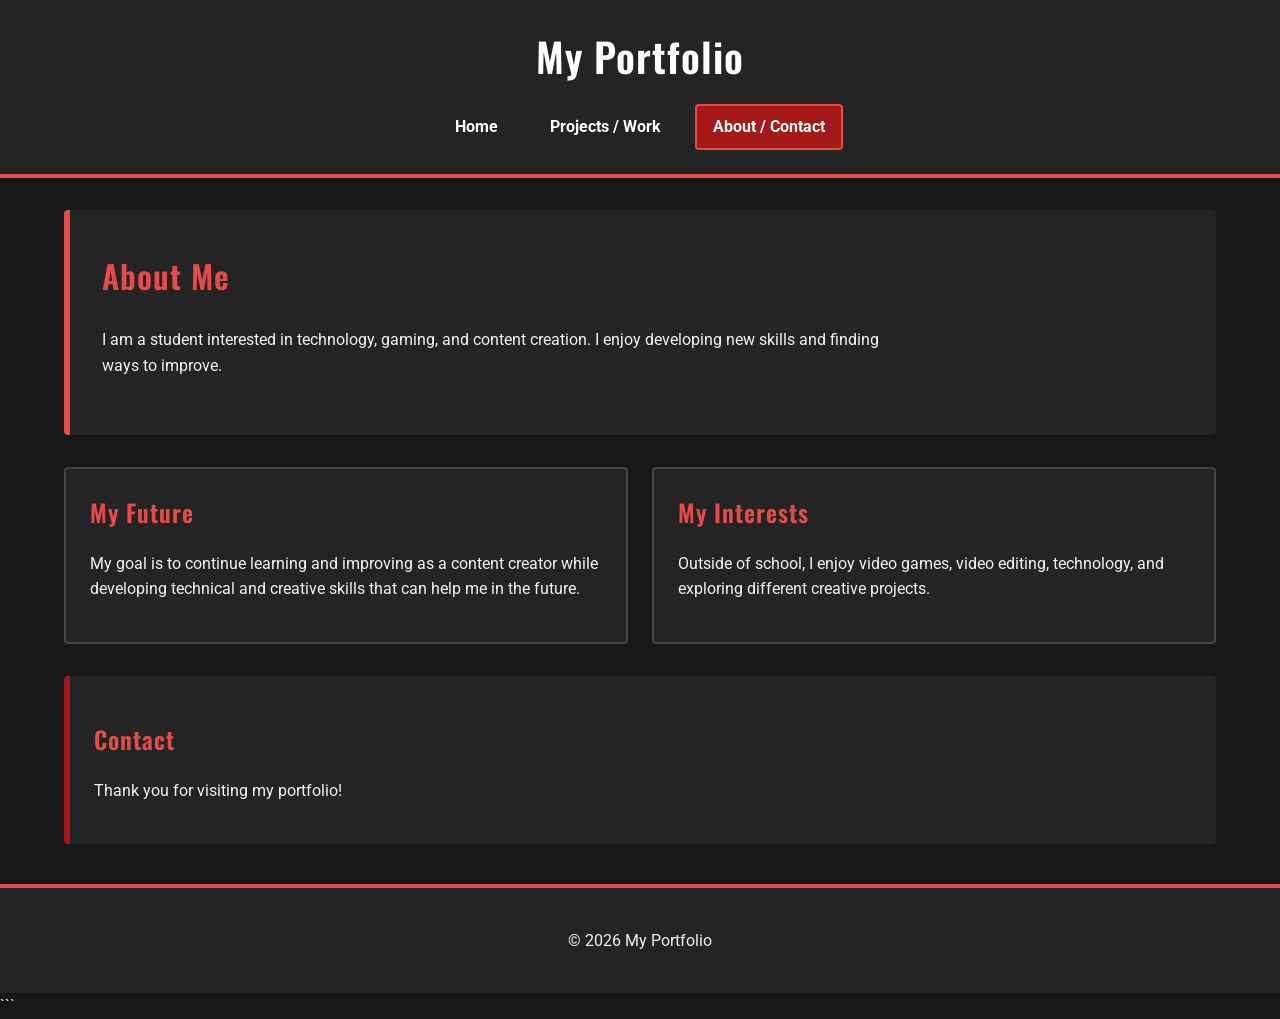
<file: AboutContact.html>
<!DOCTYPE html>
<html lang="en">
<head>
    <meta charset="UTF-8">
    <meta name="viewport" content="width=device-width, initial-scale=1.0">
    <title>About / Contact | My Portfolio</title>

    <link rel="preconnect" href="https://fonts.googleapis.com">
    <link rel="preconnect" href="https://fonts.gstatic.com" crossorigin>
    <link href="https://fonts.googleapis.com/css2?family=Oswald:wght@400;500;600;700&family=Roboto:wght@400;500;700&display=swap" rel="stylesheet">

    <link rel="stylesheet" href="style.css">
</head>
<body>

    <header class="site-header">
        <h1>My Portfolio</h1>

        <nav class="main-nav" id="navigation">
            <ul>
                <li><a href="./index.html">Home</a></li>
                <li><a href="./ProjectsWork.html">Projects / Work</a></li>
                <li><a href="./AboutContact.html" class="active">About / Contact</a></li>
            </ul>
        </nav>
    </header>

    <main class="container">

        <section class="hero">
            <h2>About Me</h2>
            <p>
                I am a student interested in technology, gaming,
                and content creation. I enjoy developing new skills
                and finding ways to improve.
            </p>
        </section>

        <section class="content-grid">

            <article class="content-card">
                <h2>My Future</h2>
                <p>
                    My goal is to continue learning and improving
                    as a content creator while developing technical
                    and creative skills that can help me in the future.
                </p>
            </article>

            <article class="content-card">
                <h2>My Interests</h2>
                <p>
                    Outside of school, I enjoy video games,
                    video editing, technology, and exploring
                    different creative projects.
                </p>
            </article>

        </section>

        <section class="contact-section">
            <h2>Contact</h2>
            <p>Thank you for visiting my portfolio!</p>
        </section>

    </main>

    <footer class="site-footer">
        <p>&copy; 2026 My Portfolio</p>
    </footer>

</body>
</html>
```
</file>
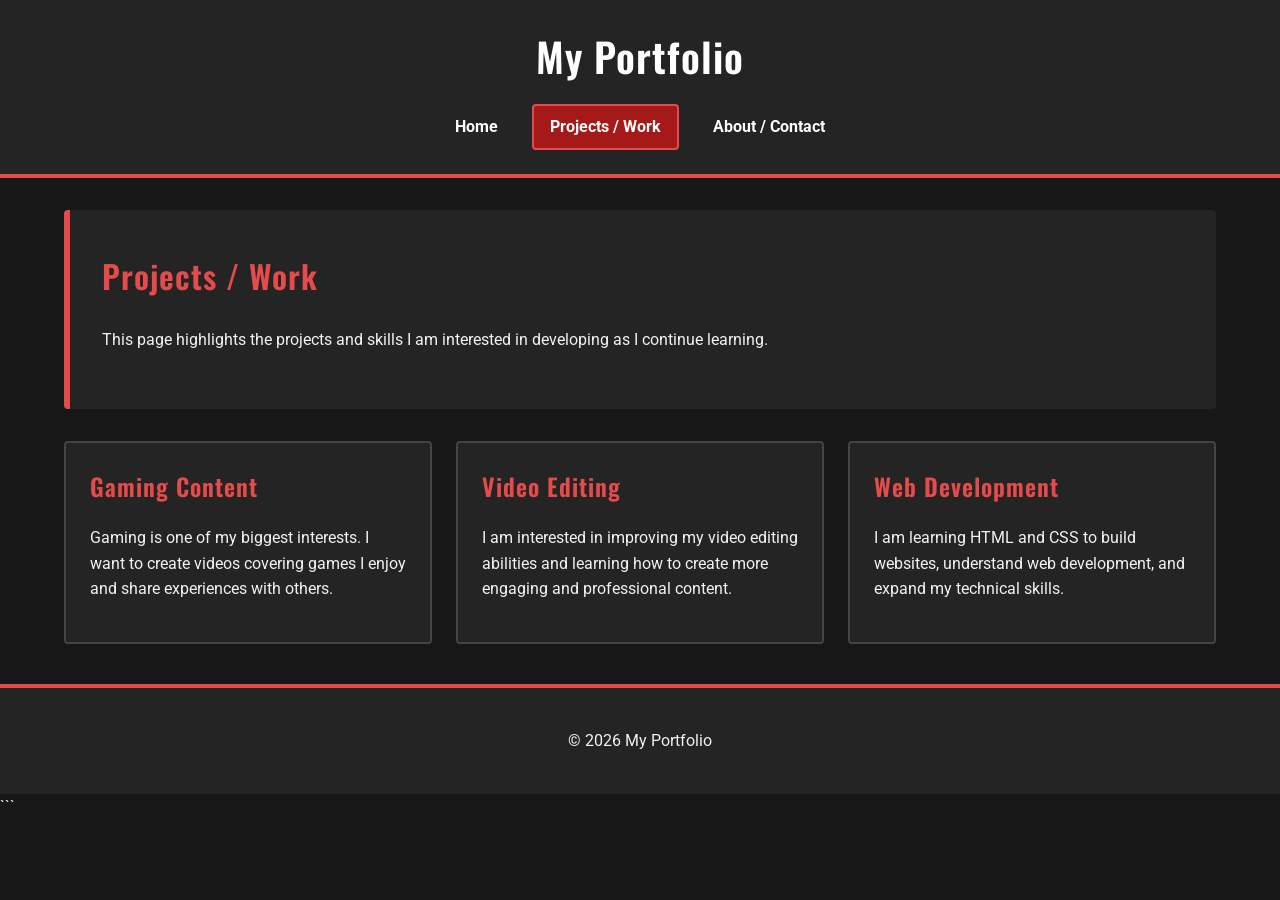
<file: ProjectsWork.html>
<!DOCTYPE html>
<html lang="en">
<head>
    <meta charset="UTF-8">
    <meta name="viewport" content="width=device-width, initial-scale=1.0">
    <title>Projects / Work | My Portfolio</title>

    <link rel="preconnect" href="https://fonts.googleapis.com">
    <link rel="preconnect" href="https://fonts.gstatic.com" crossorigin>
    <link href="https://fonts.googleapis.com/css2?family=Oswald:wght@400;500;600;700&family=Roboto:wght@400;500;700&display=swap" rel="stylesheet">

    <link rel="stylesheet" href="style.css">
</head>
<body>

    <header class="site-header">
        <h1>My Portfolio</h1>

        <nav class="main-nav" id="navigation">
            <ul>
                <li><a href="./index.html">Home</a></li>
                <li><a href="./ProjectsWork.html" class="active">Projects / Work</a></li>
                <li><a href="./AboutContact.html">About / Contact</a></li>
            </ul>
        </nav>
    </header>

    <main class="container">

        <section class="hero">
            <h2>Projects / Work</h2>
            <p>
                This page highlights the projects and skills I am
                interested in developing as I continue learning.
            </p>
        </section>

        <section class="content-grid">

            <article class="content-card">
                <h2>Gaming Content</h2>
                <p>
                    Gaming is one of my biggest interests. I want to
                    create videos covering games I enjoy and share
                    experiences with others.
                </p>
            </article>

            <article class="content-card">
                <h2>Video Editing</h2>
                <p>
                    I am interested in improving my video editing
                    abilities and learning how to create more
                    engaging and professional content.
                </p>
            </article>

            <article class="content-card">
                <h2>Web Development</h2>
                <p>
                    I am learning HTML and CSS to build websites,
                    understand web development, and expand my
                    technical skills.
                </p>
            </article>

        </section>

    </main>

    <footer class="site-footer">
        <p>&copy; 2026 My Portfolio</p>
    </footer>

</body>
</html>
```
</file>
<file: style.css>
```css
/* General page styling */

* {
    box-sizing: border-box;
}

body {
    margin: 0;
    padding: 0;
    background-color: #171717;
    color: #f2f2f2;
    font-family: 'Roboto', sans-serif;
    font-size: 16px;
    line-height: 1.6;
}

h1,
h2 {
    font-family: 'Oswald', sans-serif;
    font-weight: 600;
    letter-spacing: 1px;
}

/* Header */

.site-header {
    background-color: #242424;
    padding: 24px;
    text-align: center;
    border-bottom: 4px solid #e64b4b;
}

.site-header h1 {
    margin: 0 0 16px;
    color: #ffffff;
    font-size: 40px;
}

/* Navigation */

#navigation {
    margin: 16px auto 0;
}

.main-nav ul {
    display: flex;
    justify-content: center;
    flex-wrap: wrap;
    gap: 16px;
    list-style: none;
    padding: 0;
    margin: 0;
}

.main-nav a {
    display: block;
    color: #ffffff;
    text-decoration: none;
    padding: 8px 16px;
    border: 2px solid transparent;
    border-radius: 4px;
    font-weight: 700;
}

.main-nav a:hover,
.main-nav a.active {
    background-color: #a61919;
    border-color: #e64b4b;
}

/* Main content */

.container {
    width: 90%;
    max-width: 1200px;
    margin: 32px auto;
}

.hero {
    background-color: #242424;
    padding: 40px 32px;
    margin-bottom: 32px;
    border-left: 6px solid #e64b4b;
    border-radius: 4px;
}

.hero h2 {
    margin-top: 0;
    color: #e64b4b;
    font-size: 32px;
}

.hero p {
    max-width: 800px;
}

/* Assassin's Creed image */

.assassins-creed-image {
    background-color: #f2f2f2;
    padding: 24px;
    margin-bottom: 32px;
    text-align: center;
    border-radius: 4px;
}

.assassins-creed-image img {
    display: block;
    width: 100%;
    max-width: 650px;
    height: auto;
    margin: 0 auto;
}

/* Content cards */

.content-grid {
    display: flex;
    flex-wrap: wrap;
    gap: 24px;
}

.content-card {
    flex: 1 1 280px;
    background-color: #242424;
    padding: 24px;
    border: 2px solid #444444;
    border-radius: 4px;
}

.content-card h2 {
    margin-top: 0;
    color: #e64b4b;
}

/* Contact section */

.contact-section {
    margin-top: 32px;
    padding: 24px;
    background-color: #242424;
    border-left: 6px solid #a61919;
    border-radius: 4px;
}

.contact-section h2 {
    color: #e64b4b;
}

/* Footer */

.site-footer {
    margin-top: 40px;
    padding: 24px;
    background-color: #242424;
    text-align: center;
    border-top: 4px solid #e64b4b;
}

/* Tablet layout */

@media screen and (max-width: 768px) {

    .site-header h1 {
        font-size: 32px;
    }

    .container {
        width: 92%;
    }

    .hero {
        padding: 32px 24px;
    }

    .content-grid {
        gap: 16px;
    }

}

/* Mobile layout */

@media screen and (max-width: 480px) {

    .site-header {
        padding: 16px;
    }

    .site-header h1 {
        font-size: 28px;
    }

    .main-nav ul {
        flex-direction: column;
        gap: 8px;
    }

    .main-nav a {
        padding: 8px;
    }

    .container {
        width: 92%;
        margin: 24px auto;
    }

    .hero {
        padding: 24px 16px;
    }

    .hero h2 {
        font-size: 26px;
    }

    .content-grid {
        flex-direction: column;
    }

    .content-card {
        flex-basis: auto;
        padding: 16px;
    }

    .assassins-creed-image {
        padding: 16px;
    }

}
```
</file>
